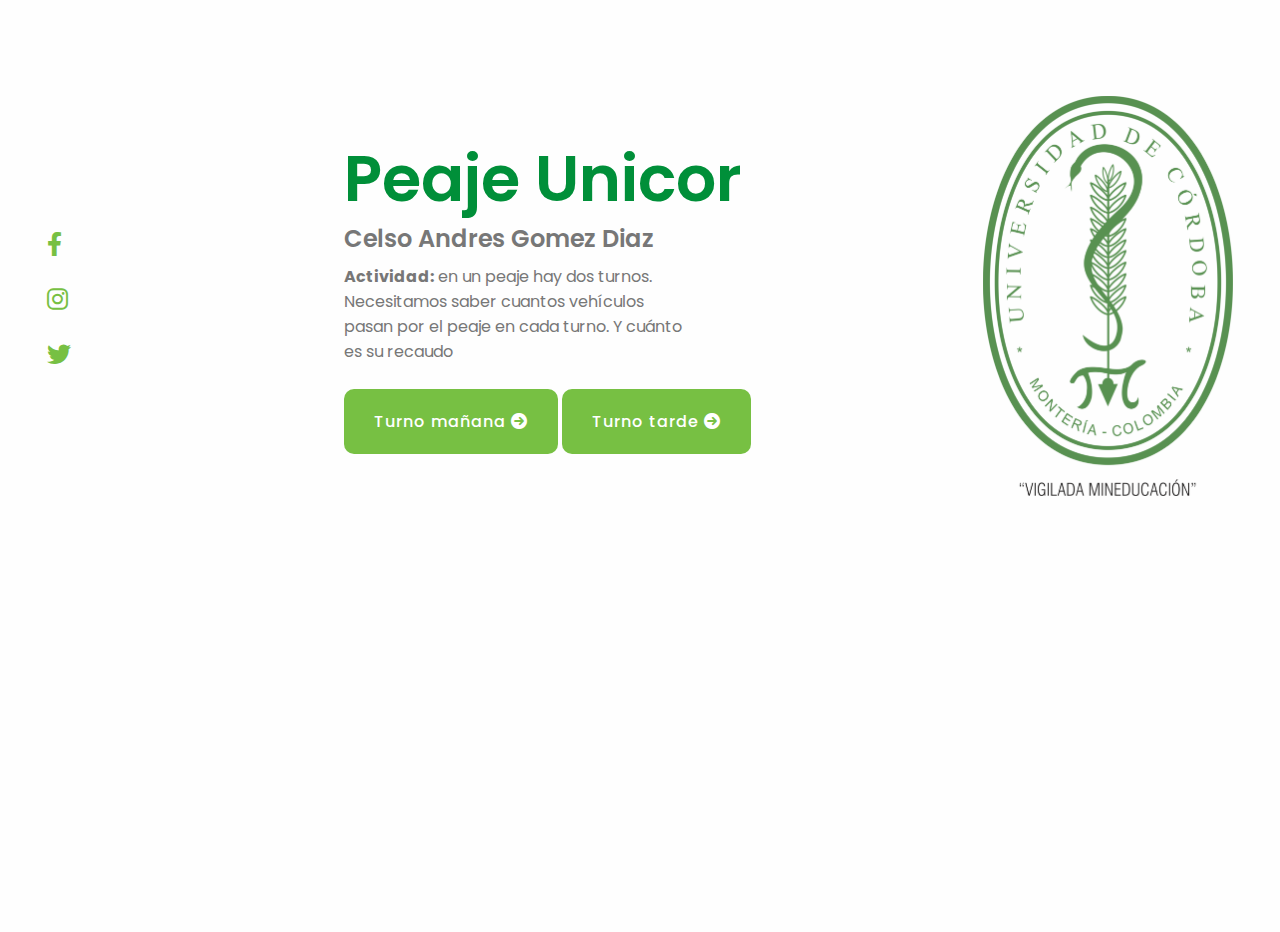
<file: index.html>
<!DOCTYPE html>
<html lang="en">

<head>
  <meta charset="UTF-8">
  <meta http-equiv="X-UA-Compatible" content="IE=edge">
  <meta name="viewport" content="width=device-width, initial-scale=1.0">
  <title>Peaje Unicor</title>
  <link rel="stylesheet" href="/style.css">
  <link rel="stylesheet" href="https://cdnjs.cloudflare.com/ajax/libs/font-awesome/6.0.0/css/all.min.css">
  <link rel="stylesheet" href="https://unicons.iconscout.com/release/v4.0.0/css/line.css">
</head>

<body>
  <!--=======Home section=======-->
  <section class="home flex-center" id="home">
    <div class="home-container">
      <div class="media-icons">
        <a href=""><i class="fab fa-facebook-f"></i></a>
        <a href=""><i class="fab fa-instagram"></i></a>
        <a href=""><i class="fab fa-twitter"></i></a>
      </div>
      <div class="info">
        <h2>Peaje Unicor</h2>
        <h3>Celso Andres Gomez Diaz</h3>
        <p><Strong>Actividad:</Strong> en un peaje hay dos turnos. Necesitamos saber cuantos vehículos pasan por el
          peaje en cada turno. Y cuánto es su recaudo</p>
        <a href="/turno-uno.html" class="btn">Turno mañana
          <i class="fas
              fa-arrow-circle-right">
          </i></a>

        <a href="/turno-dos.html" class="btn">Turno tarde
          <i class="fas
                fa-arrow-circle-right">
          </i></a>
      </div>

      <div class="home-img">
        <img src="/img/1.png" alt="">
      </div>
    </div>
  </section>


</body>

</html>
</file>
<file: style.css>
@import url('https://fonts.googleapis.com/css2?family=Poppins:ital,wght@0,100;0,200;0,300;0,400;0,500;0,600;0,700;0,800;0,900;1,100;1,200;1,300;1,400;1,500;1,600;1,700;1,800;1,900&display=swap');

:root {
  /*=======Main theme colors=======*/

  --firts-color: #008f39;
  --second-color: #77c043;
  --third-color: #777;

  /*=======Hover colors=======*/

  --hover-color: #008f39;

  /*=======Background colors=======*/

  --body-bg-color: #fefefe;
  --card-bg-color: #fff;
  --modal-bg-color: #fff;
  --bg-transparent-color: rgba(0, 0, 0, 0.1);
  --transparent-color-01: rgba(0, 0, 0, 0.1);
  --transparent-color-02: rgba(106, 89, 209, 0.1);
  --line-color: #d7d7d7;

  /*=======Color Filter=======*/

  --color-filter: invert(1);

  /*=======Box shadow=======*/

  --box-shadow: 0px 0px 20px rgb(0 0 0/ 10%);

  /*=======Font size=======*/
  --small-font-size: 0.9em;
  --normal-font-size: 1em;

  /*=======Scroll bar colors=======*/
  --scroll-bar-color: #c5cadf;
  --scroll-thumb-color: #70768a;
  --scroll-thumb-hover-color: #454f6b;
}


* {
  margin: 0;
  padding: 0;
  box-sizing: border-box;
  font-family: 'Poppins', sans-serif;
}

html {
  scroll-behavior: smooth;
}

body {
  color: var(--firts-color);
  background: var(--body-bg-color);
  margin: 2rem 0 0 0;
  transition: .5s ease;
}

a {
  text-decoration: none !important;
}

li {
  list-style: none;
}

h3 {
  font-size: 1.5rem;
  font-weight: 500;
  color: var(--firts-color);
}

/*=======Home section=======*/
.home {
  position: relative;
  max-width: 1250px;
  min-height: 100vh;
  margin-left: auto;
  margin-right: auto;
  padding: 4rem 2rem;
  flex-direction: column;

}





.home .home-container {
  display: flex;
  justify-content: space-between;
  align-items: center;
  width: 100%;
}

.home-container .media-icons {
  display: flex;
  flex-direction: column;
  margin-right: 40px;
}

.home-container .media-icons a {
  color: var(--second-color);
  font-size: 1.5rem;
  margin: 10px 0;
}

.home-container .media-icons a:hover {
  color: var(--hover-color);
  transform: scale(1.15);
}

.home-container .info h2 {
  font-size: 4em;
  font-weight: 600;
  line-height: 70px;
}

.home-container .info h3 {
  color: var(--third-color);
  font-feature-settings: 1.3em;
  font-weight: 600;
  line-height: 50px;
}

.home-container .info p {
  color: var(--third-color);
  font-size: 600;
  max-width: 350px;
}

.btn {
  background: var(--second-color);
  color: #fff;
  font-size: var(--normal-font-size);
  font-weight: 500;
  display: inline-block;
  margin-top: 25px;
  padding: 20px 30px;
  letter-spacing: 1px;
  border-radius: 10px;
}

.btn:hover {
  background: var(--hover-color);
}

.home-container .home-img {
  position: relative;
}

.home-container .home-img img {
  width: 250px;
  transform: translate(0, 0);
}


/*=======Header=======*/
header {
  z-index: 99999;
  width: 100%;
  position: fixed;
  top: 0;
  left: 0;
  backdrop-filter: blur(20px);
  transition: .6s ease;
}

.nav-bar {
  position: relative;
  height: calc(4rem + 1rem);
  max-width: 1250px;
  display: flex;
  justify-content: space-between;
  align-items: center;
  margin-left: auto;
  margin-right: auto;
  padding: 0 20px;
  transition: .6 ease;
}

.nav-bar .logo {
  color: var(--firts-color);
  font-size: 1.3rem;
  font-weight: 600;
}

.nav-bar .logo img {
  width: 350px;
  margin-right: 10px;
  margin-top: 20px;
}

.nav-items a {
  color: var(--firts-color);
  font-size: var(--normal-font-size);
  font-weight: 500;
}

.nav-items a.active {
  color: var(--second-color);
}


.nav-items a:not(:last-child) {
  margin-right: 50px;
}

.nav-items a:hover {
  color: var(--second-color);
}

.nav-menu-btn {
  display: none;
}

.section-1 {
  background: #fff;
  padding: 100px 0;
  text-align: center;

}

.part-one {
  display: flex;
  flex-direction: space-between;
  justify-content: space-between;
  padding: 20px 40px 0 40px;

}

.left p{
  font-size: 15px;
  font-weight: 500;
  color: #000;
  margin: 20px 0;
}

.left input{
  width: 100%;
  height: 20px;
  margin: 0 10px;
} 




.section-1 .part-one .left {
  width: 50%;
  padding: 20px 40px 0 40px;
  display: flex;
  flex-direction: column;
  justify-content: space-between;
  gap: 20px;
}
.section-1 .part-one .left .field-ruta , .section-1 .part-one .left .field-category{
  margin-bottom: 40px;
}

.section-1 .part-one .left .button-pay input{
  width: 100px;
  height: 22px;
  border: 1px solid #008f39;
  border-radius: 5px;
  padding: 2px 20px;
  font-size: 10px;
  margin-bottom: 0px;
  background: yellowgreen;
  font-size: 12px;
  text-decoration: none;
  color: #fff !important;
  text-align: center;


}

.section-1 .part-one .left .Categoria_A {
  width: 50%;
  padding: 20px 40px 0 20px;
  display: flex;
  flex-direction: column;
  justify-content: space-between;

}
.section-1 .part-one .left .Categoria_A .en {
  width: 100px;
  height: 22px;
  border: 1px solid #008f39;
  border-radius: 5px;
  padding: 2px 20px;
  font-size: 10px;
  margin-bottom: 0px;
  background: yellowgreen;
}

.section-1 .part-one .left .Categoria_B {
  width: 50%;
  padding: 20px 40px 0 20px;
  display: flex;
  flex-direction: column;
  justify-content: space-between;

}
.section-1 .part-one .left .Categoria_B .en {
  width: 100px;
  height: 22px;
  border: 1px solid #008f39;
  border-radius: 5px;
  padding: 2px 20px;
  font-size: 10px;
  margin-bottom: 0px;
  background: yellowgreen;
}

.section-1 .part-one .left .Categoria_C {
  width: 50%;
  padding: 20px 40px 0 20px;
  display: flex;
  flex-direction: column;
  justify-content: space-between;

}
.section-1 .part-one .left .Categoria_C .en {
  width: 100px;
  height: 22px;
  border: 1px solid #008f39;
  border-radius: 5px;
  padding: 2px 20px;
  font-size: 10px;
  margin-bottom: 0px;
  background: yellowgreen;
  justify-content: center;
}
</file>
